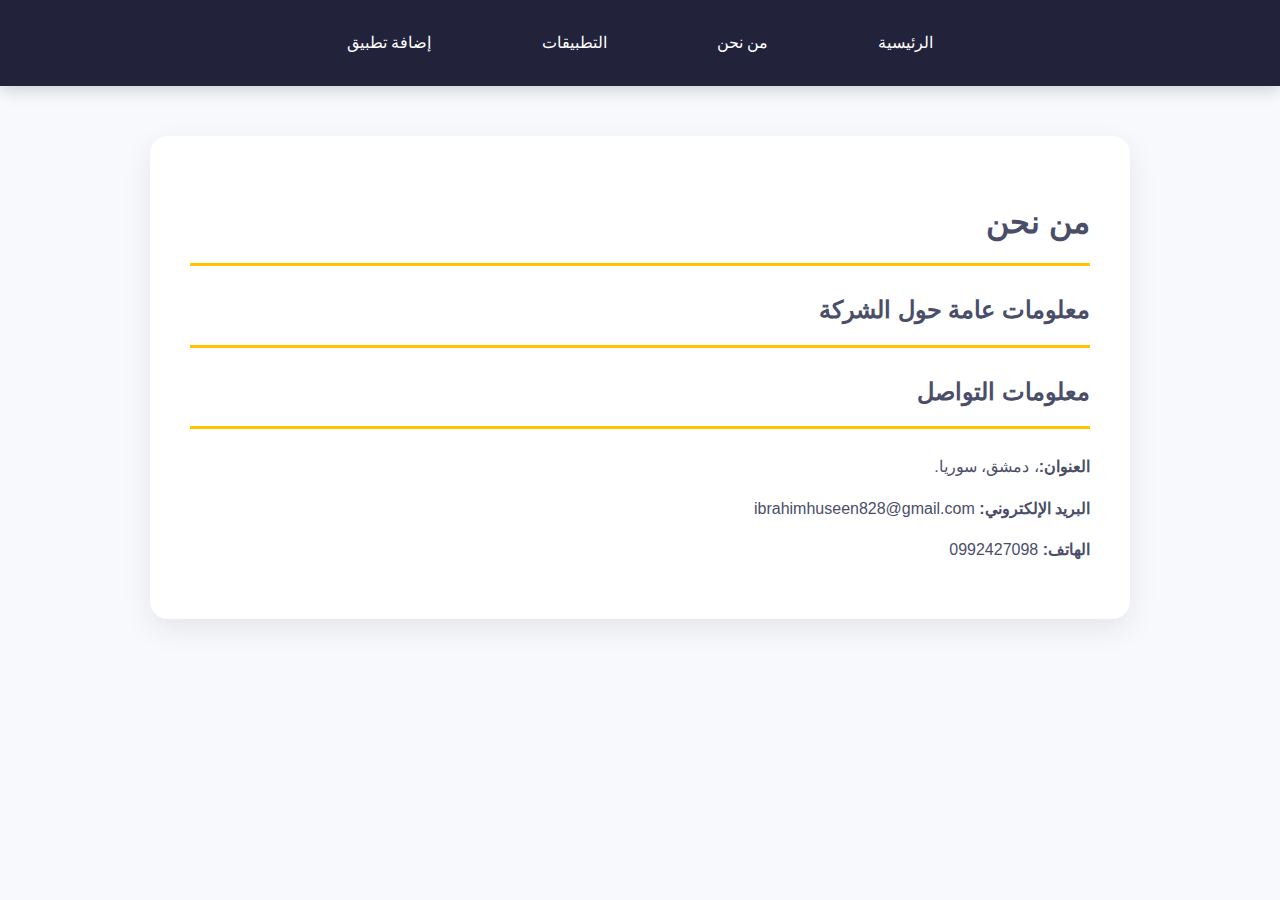
<file: AboutUs.html>
<!DOCTYPE html>
<html lang="ar" dir="rtl">
<head>
    <meta charset="UTF-8">
    <meta name="viewport" content="width=device-width, initial-scale=1.0">
    <title>موقع تطبيقات الذكاء الاصطناعي - من نحن</title>
    <link rel="stylesheet" href="Style.css">
    <script src="https://code.jquery.com/jquery-3.6.0.min.js"></script>
    <script src="myFunctions.js" defer></script>
</head>
<body>
    <div class="navbar">
        <ul>
            <li><a href="home.html">الرئيسية</a></li>
            <li><a href="AboutUs.html">من نحن</a></li>
            <li><a href="apps.html">التطبيقات</a></li>
            <li><a href="add_app.html">إضافة تطبيق</a></li>
        </ul>
    </div>
    
    <div class="container">
        <h1>من نحن</h1>
        
        <h2>معلومات عامة حول الشركة</h2>
        <p>

        </p>
        <p>
            
        </p>

        <h2>معلومات التواصل</h2>
        <div class="contact-info">
            <p><strong>العنوان:</strong>، دمشق، سوريا.</p>
            <p><strong>البريد الإلكتروني:</strong> ibrahimhuseen828@gmail.com</p>
            <p><strong>الهاتف:</strong> 0992427098</p>
        </div>

    </div>

</body>
</html>
</file>
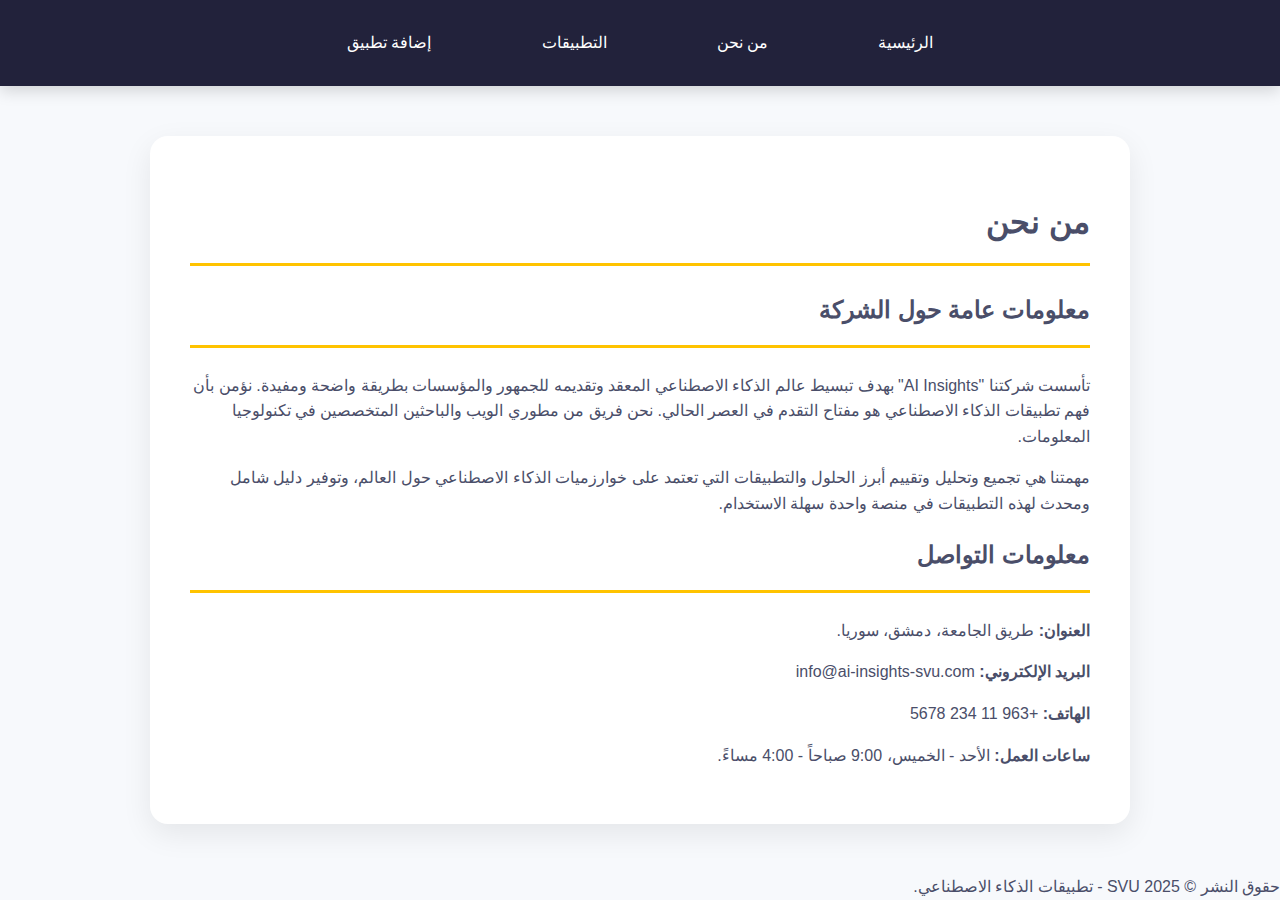
<file: aboutus.html>
<!DOCTYPE html>
<html lang="ar" dir="rtl">
<head>
    <meta charset="UTF-8">
    <meta name="viewport" content="width=device-width, initial-scale=1.0">
    <title>موقع تطبيقات الذكاء الاصطناعي - من نحن</title>
    <link rel="stylesheet" href="Style.css">
    <script src="https://code.jquery.com/jquery-3.6.0.min.js"></script>
    <script src="myFunctions.js" defer></script>
</head>
<body>
    <div class="navbar">
        <ul>
            <li><a href="home.html">الرئيسية</a></li>
            <li><a href="AboutUs.html">من نحن</a></li>
            <li><a href="apps.html">التطبيقات</a></li>
            <li><a href="add_app.html">إضافة تطبيق</a></li>
        </ul>
    </div>
    
    <div class="container">
        <h1>من نحن</h1>
        
        <h2>معلومات عامة حول الشركة</h2>
        <p>
            تأسست شركتنا "AI Insights" بهدف تبسيط عالم الذكاء الاصطناعي المعقد وتقديمه للجمهور والمؤسسات بطريقة واضحة ومفيدة. نؤمن بأن فهم تطبيقات الذكاء الاصطناعي هو مفتاح التقدم في العصر الحالي. نحن فريق من مطوري الويب والباحثين المتخصصين في تكنولوجيا المعلومات.
        </p>
        <p>
            مهمتنا هي تجميع وتحليل وتقييم أبرز الحلول والتطبيقات التي تعتمد على خوارزميات الذكاء الاصطناعي حول العالم، وتوفير دليل شامل ومحدث لهذه التطبيقات في منصة واحدة سهلة الاستخدام.
        </p>

        <h2>معلومات التواصل</h2>
        <div class="contact-info">
            <p><strong>العنوان:</strong> طريق الجامعة، دمشق، سوريا.</p>
            <p><strong>البريد الإلكتروني:</strong> info@ai-insights-svu.com</p>
            <p><strong>الهاتف:</strong> +963 11 234 5678</p>
            <p><strong>ساعات العمل:</strong> الأحد - الخميس، 9:00 صباحاً - 4:00 مساءً.</p>
        </div>

    </div>

    <div class="footer">
        حقوق النشر &copy; 2025 SVU - تطبيقات الذكاء الاصطناعي.
    </div>

</body>
</html>
</file>
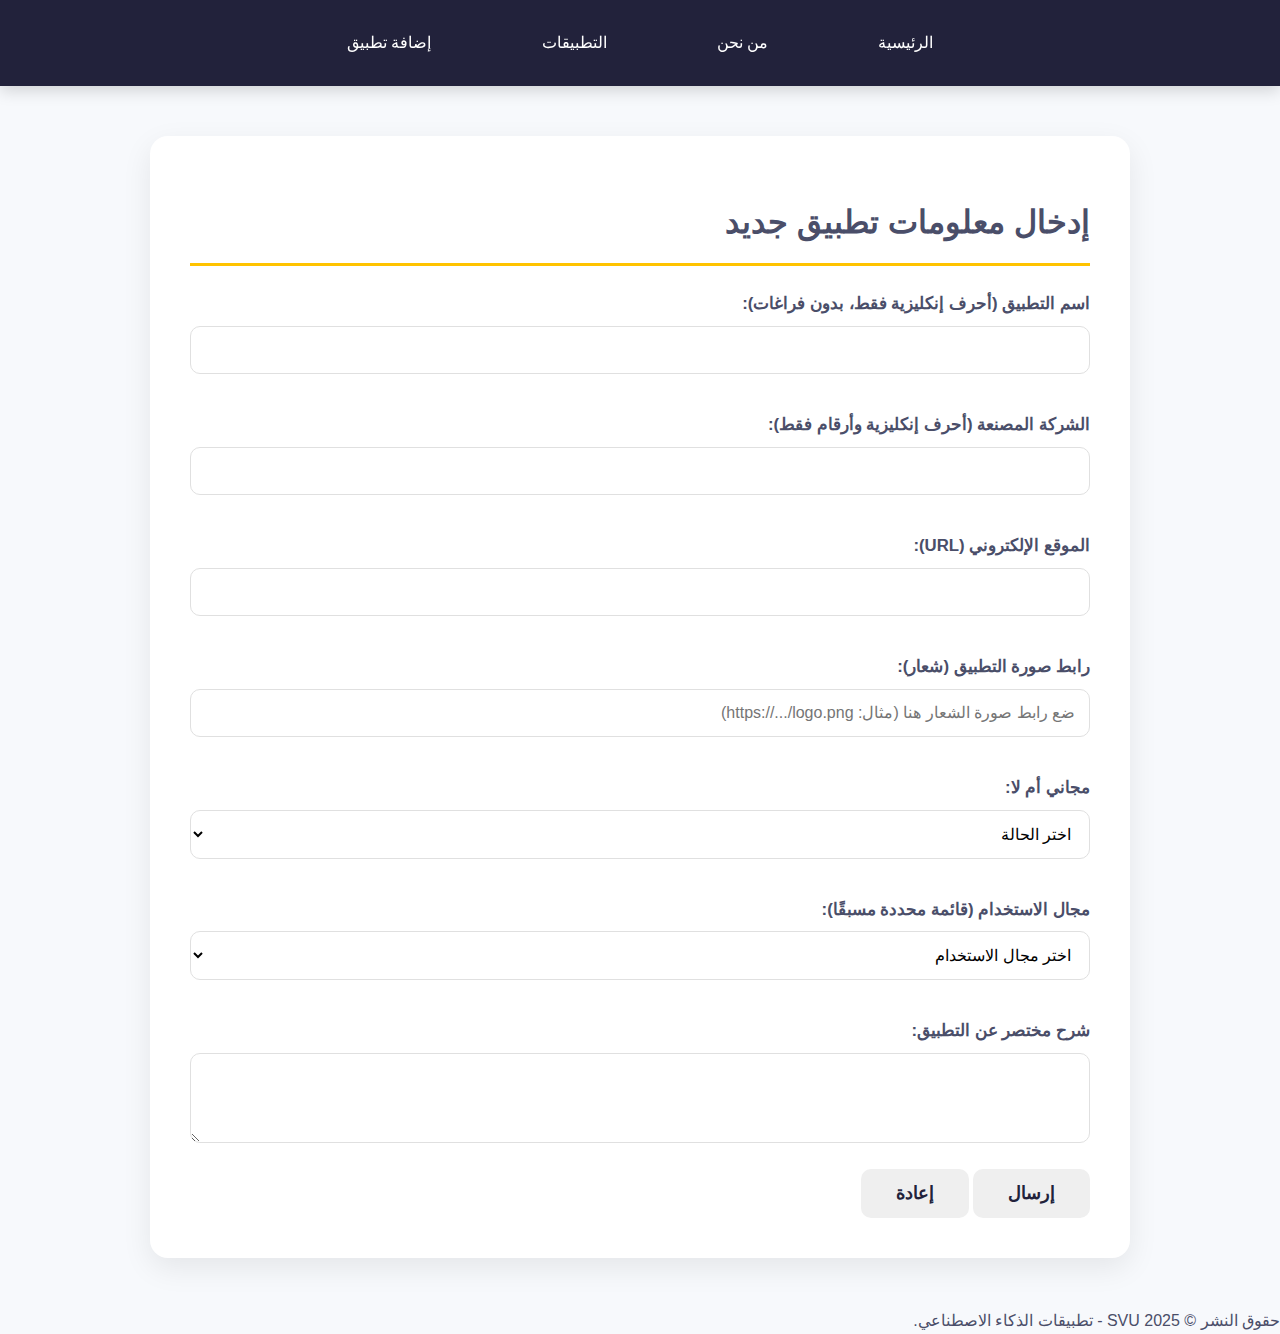
<file: add_app.html>
<!DOCTYPE html>
<html lang="ar" dir="rtl">
<head>
    <meta charset="UTF-8">
    <meta name="viewport" content="width=device-width, initial-scale=1.0">
    <title>موقع تطبيقات الذكاء الاصطناعي - إضافة تطبيق</title>
    <link rel="stylesheet" href="Style.css">
    <script src="https://code.jquery.com/jquery-3.6.0.min.js"></script>
    <script src="myFunctions.js" defer></script>
</head>
<body>
    <div class="navbar">
        <ul>
            <li><a href="home.html">الرئيسية</a></li>
            <li><a href="AboutUs.html">من نحن</a></li>
            <li><a href="apps.html">التطبيقات</a></li>
            <li><a href="add_app.html">إضافة تطبيق</a></li>
        </ul>
    </div>
    
    <div class="container">
        <h1>إدخال معلومات تطبيق جديد</h1>
        
        <form id="addAppForm">
            
            <label for="appName">اسم التطبيق (أحرف إنكليزية فقط، بدون فراغات):</label>
            <input type="text" id="appName" name="appName" required>
            <!-- ستظهر رسائل الخطأ أسفل هذا الحقل -->
            
            <label for="companyName">الشركة المصنعة (أحرف إنكليزية وأرقام فقط):</label>
            <input type="text" id="companyName" name="companyName" required>
            <!-- ستظهر رسائل الخطأ أسفل هذا الحقل -->

            <label for="appUrl">الموقع الإلكتروني (URL):</label>
            <input type="url" id="appUrl" name="appUrl" required>
            <!-- ستظهر رسائل الخطأ أسفل هذا الحقل -->
            
            <label for="appImageUrl">رابط صورة التطبيق (شعار):</label>
            <input type="text" id="appImageUrl" name="appImageUrl" placeholder="ضع رابط صورة الشعار هنا (مثال: https://.../logo.png)" required>
            <!-- ستظهر رسائل الخطأ أسفل هذا الحقل -->

            <label for="isFreeField">مجاني أم لا:</label>
            <select id="isFreeField" name="isFreeField" required>
                <option value="" disabled selected>اختر الحالة</option>
                <option value="true">مجاني</option>
                <option value="false">غير مجاني</option>
            </select>
            
            <label for="usageField">مجال الاستخدام (قائمة محددة مسبقًا):</label>
            <select id="usageField" name="usageField" required>
                <option value="" disabled selected>اختر مجال الاستخدام</option>
                <option value="Robotics">Robotics</option>
                <option value="Education">Education</option>
                <option value="E-Commerce">E-Commerce</option>
                <option value="Natural Language">Natural Language</option>
                <option value="Generative Art">Generative Art</option>
                <option value="Cloud Services">Cloud Services</option>
                <option value="Other">أخرى (Other)</option>
            </select>

            <label for="appDescription">شرح مختصر عن التطبيق:</label>
            <textarea id="appDescription" name="appDescription" rows="4" required></textarea>

            <!-- ملاحظة: تركنا حقول إدخال الملفات الصوتية/الفيديو للطالب ليضيفها -->

            <div class="form-actions">
                <button type="submit">إرسال</button>
                <button type="reset" id="resetButton">إعادة</button>
            </div>
            
        </form>
    </div>

    <div class="footer">
        حقوق النشر &copy; 2025 SVU - تطبيقات الذكاء الاصطناعي.
    </div>

</body>
</html>
</file>
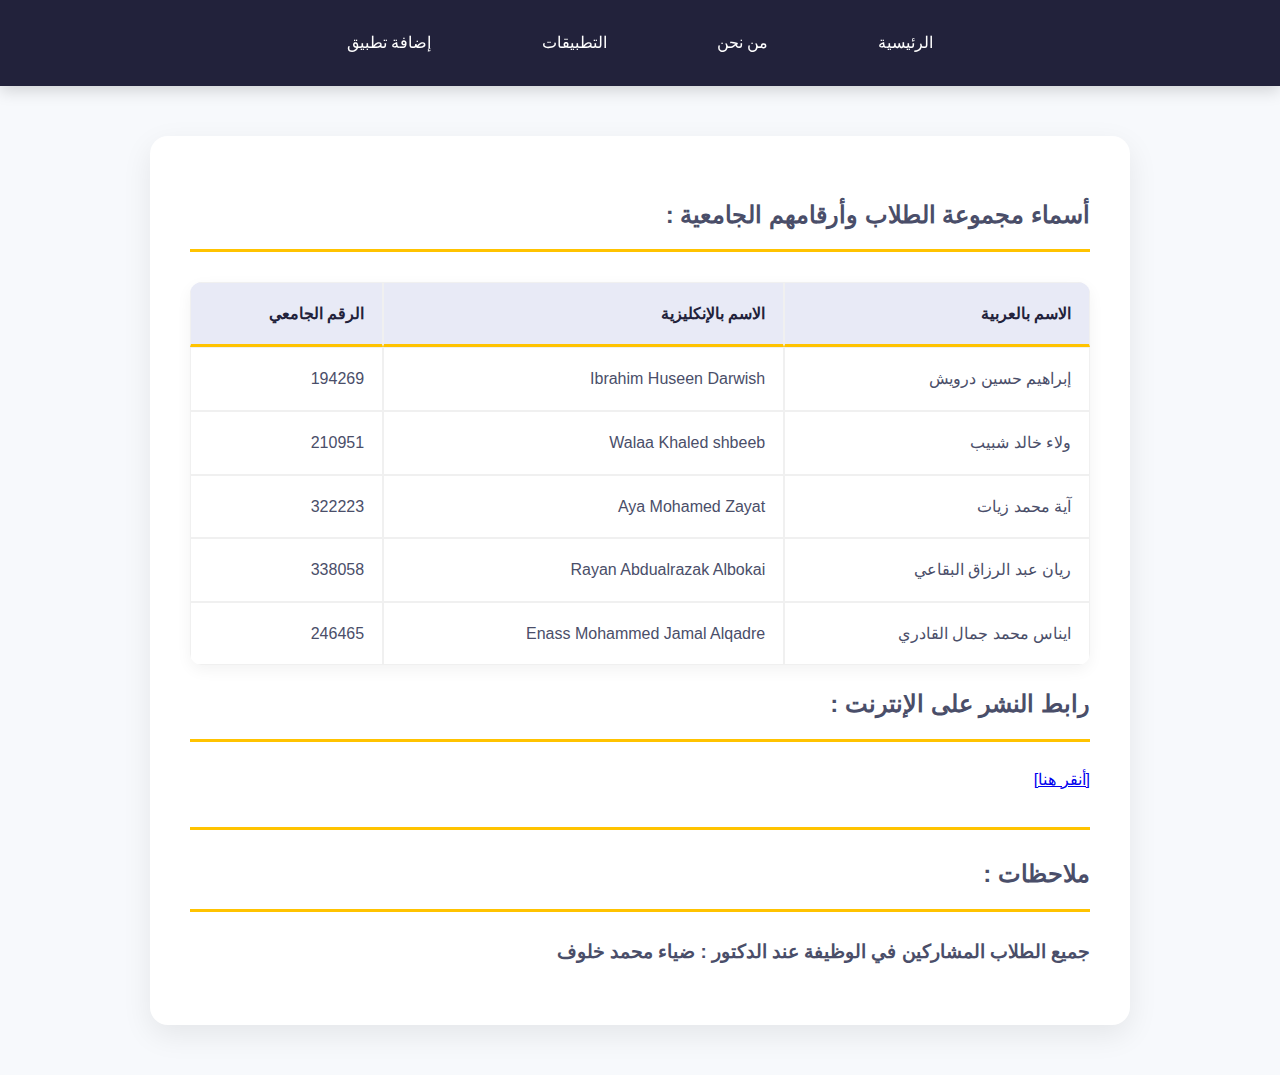
<file: home.html>
<!DOCTYPE html>
<html lang="ar" dir="rtl">
<head>
    <meta charset="UTF-8">
    <meta name="viewport" content="width=device-width, initial-scale=1.0">
    <title> الجمعية السورية للذكاء الاصطناعي وريادة الأعمال -الرئيسية</title>
    <link rel="stylesheet" href="Style.css">

    <script src="myFunctions.js" defer></script>
</head>
<body>
    <div class="navbar">
        <ul>
            <li><a href="home.html">الرئيسية</a></li>
            <li><a href="AboutUs.html">من نحن</a></li>
            <li><a href="apps.html">التطبيقات</a></li>
            <li><a href="add_app.html">إضافة تطبيق</a></li>
        </ul>
    </div>
    
    <div class="container">
        <div class="home-info">
            <h2>أسماء مجموعة الطلاب وأرقامهم الجامعية :</h2>
            <table>
                <thead>
                    <tr>
                        <th>الاسم بالعربية</th>
                        <th>الاسم بالإنكليزية</th>
                        <th>الرقم الجامعي</th>
                    </tr>
                </thead>
                <tbody>
                    <tr>
                        <td>إبراهيم حسين درويش</td>
                        <td>Ibrahim Huseen Darwish</td>
                        <td>194269</td>
                    </tr>
                    <tr>
                        <td>ولاء خالد شبيب</td>
                        <td>Walaa Khaled shbeeb</td>
                        <td>210951</td>
                    </tr>
                    <tr>
                        <td>آية محمد زيات</td>
                        <td>Aya Mohamed Zayat</td>
                        <td>322223</td>
                    </tr>
                    <tr>
                        <td>ريان عبد الرزاق البقاعي</td>
                        <td>Rayan Abdualrazak Albokai</td>
                        <td>338058</td>
                    </tr>
                    <tr>
                        <td>ايناس محمد جمال القادري</td>
                        <td>Enass Mohammed Jamal Alqadre</td>
                        <td>246465</td>
                    </tr>
                </tbody>
            </table>

            <h2>رابط النشر على الإنترنت :</h2>
            <p>
             <a href="https://ibrahimdraw2001.github.io/IWB202_2025_F24/home.html" target="_blank"> [أنقر هنا] </a>
            </p>
                <h2></h2>
            <h2>ملاحظات :</h2>
            <h3>جميع الطلاب المشاركين في الوظيفة عند الدكتور : ضياء محمد خلوف</h3>
          
        </div>

    </div>
</body>
</html>
</file>
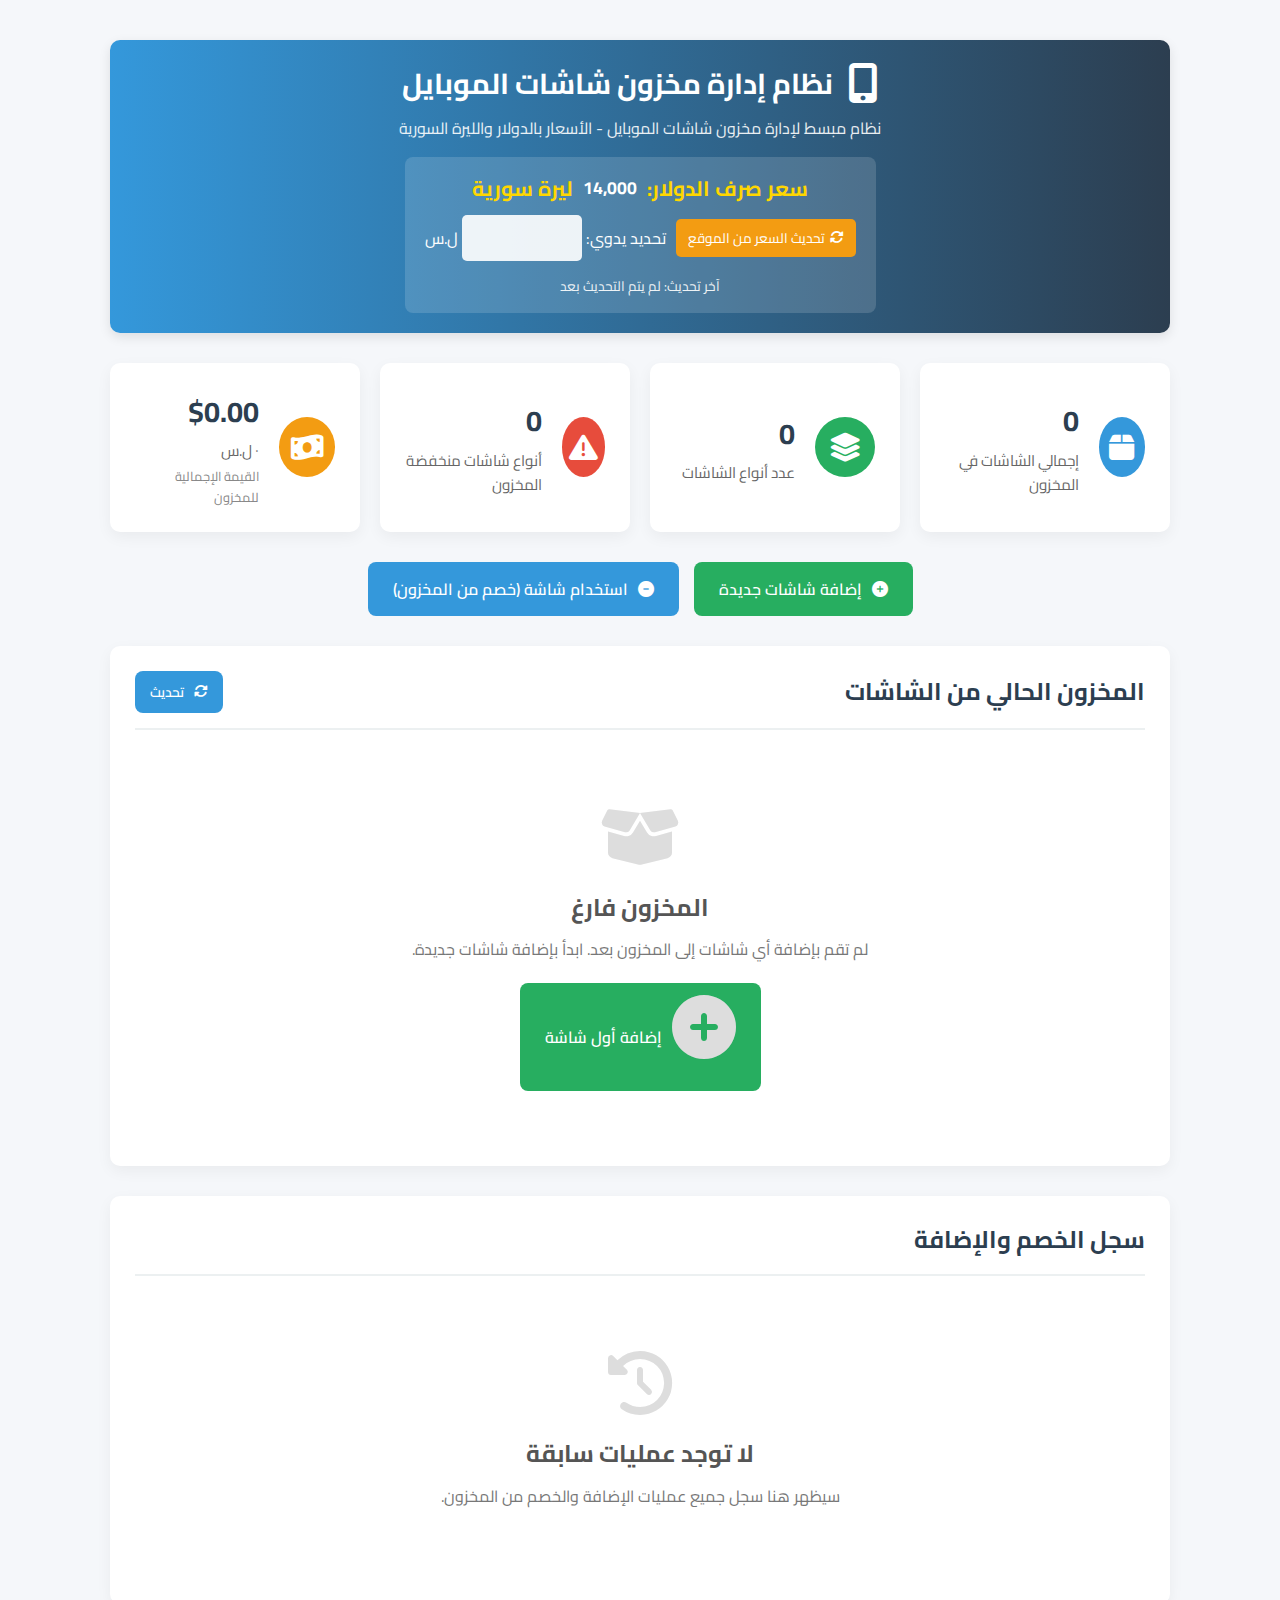
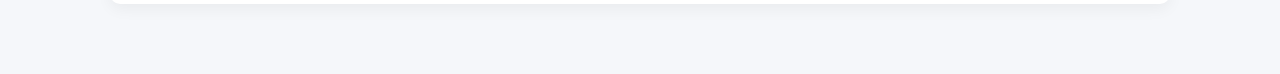
<file: t.html>
<!DOCTYPE html>
<html lang="ar" dir="rtl">
<head>
    <meta charset="UTF-8">
    <meta name="viewport" content="width=device-width, initial-scale=1.0">
    <title>نظام إدارة مخزون شاشات الموبايل</title>
    <link rel="stylesheet" href="https://cdnjs.cloudflare.com/ajax/libs/font-awesome/6.4.0/css/all.min.css">
    <link href="https://fonts.googleapis.com/css2?family=Cairo:wght@300;400;500;600;700&display=swap" rel="stylesheet">
    <style>
        :root {
            --primary-color: #2c3e50;
            --secondary-color: #3498db;
            --success-color: #27ae60;
            --warning-color: #f39c12;
            --danger-color: #e74c3c;
            --light-color: #ecf0f1;
            --dark-color: #2c3e50;
        }
        
        * {
            margin: 0;
            padding: 0;
            box-sizing: border-box;
            font-family: 'Cairo', sans-serif;
        }
        
        body {
            background-color: #f5f7fa;
            color: #333;
            line-height: 1.6;
            min-height: 100vh;
            padding: 20px;
        }
        
        .container {
            max-width: 1100px;
            margin: 0 auto;
            padding: 20px;
        }
        
        header {
            background: linear-gradient(to left, var(--primary-color), var(--secondary-color));
            color: white;
            padding: 20px 0;
            box-shadow: 0 4px 12px rgba(0, 0, 0, 0.1);
            border-radius: 10px;
            margin-bottom: 30px;
            text-align: center;
        }
        
        .logo {
            display: flex;
            align-items: center;
            justify-content: center;
            gap: 15px;
            margin-bottom: 10px;
        }
        
        .logo i {
            font-size: 2.5rem;
        }
        
        .logo h1 {
            font-size: 1.8rem;
            font-weight: 700;
        }
        
        .subtitle {
            font-size: 1rem;
            opacity: 0.9;
            margin-top: 5px;
        }
        
        .exchange-info {
            background: rgba(255, 255, 255, 0.15);
            padding: 15px 20px;
            border-radius: 8px;
            margin-top: 15px;
            display: inline-flex;
            flex-direction: column;
            gap: 10px;
            align-items: center;
            min-width: 300px;
        }
        
        .exchange-rate-display {
            display: flex;
            align-items: center;
            gap: 10px;
            font-size: 1.1rem;
        }
        
        .exchange-rate-display span {
            font-weight: bold;
            font-size: 1.3rem;
            color: #FFD700;
        }
        
        .exchange-controls {
            display: flex;
            gap: 10px;
            align-items: center;
            flex-wrap: wrap;
            justify-content: center;
        }
        
        .exchange-controls input {
            width: 120px;
            padding: 8px;
            border: none;
            border-radius: 5px;
            text-align: center;
            font-weight: bold;
            background: rgba(255, 255, 255, 0.9);
        }
        
        .exchange-status {
            font-size: 0.85rem;
            opacity: 0.9;
            margin-top: 5px;
        }
        
        .btn-exchange {
            background-color: #f39c12;
            color: white;
            border: none;
            padding: 6px 12px;
            border-radius: 5px;
            cursor: pointer;
            font-size: 0.85rem;
            display: flex;
            align-items: center;
            gap: 5px;
        }
        
        .btn-exchange:hover {
            background-color: #e67e22;
        }
        
        .loading {
            display: inline-block;
            width: 16px;
            height: 16px;
            border: 2px solid #f3f3f3;
            border-top: 2px solid #3498db;
            border-radius: 50%;
            animation: spin 1s linear infinite;
            margin-left: 5px;
        }
        
        @keyframes spin {
            0% { transform: rotate(0deg); }
            100% { transform: rotate(360deg); }
        }
        
        .summary-cards {
            display: grid;
            grid-template-columns: repeat(auto-fit, minmax(240px, 1fr));
            gap: 20px;
            margin-bottom: 30px;
        }
        
        .summary-card {
            background: white;
            border-radius: 10px;
            padding: 25px;
            box-shadow: 0 5px 15px rgba(0, 0, 0, 0.05);
            display: flex;
            align-items: center;
            gap: 20px;
            transition: transform 0.3s ease;
        }
        
        .summary-card:hover {
            transform: translateY(-5px);
        }
        
        .summary-icon {
            width: 60px;
            height: 60px;
            border-radius: 50%;
            display: flex;
            align-items: center;
            justify-content: center;
            font-size: 1.8rem;
            color: white;
        }
        
        .total-icon {
            background-color: var(--secondary-color);
        }
        
        .types-icon {
            background-color: var(--success-color);
        }
        
        .low-icon {
            background-color: var(--danger-color);
        }
        
        .value-icon {
            background-color: var(--warning-color);
        }
        
        .summary-info h3 {
            font-size: 1.8rem;
            color: var(--primary-color);
            margin-bottom: 5px;
        }
        
        .summary-info p {
            color: #666;
            font-size: 0.95rem;
        }
        
        .currency-info {
            font-size: 0.8rem;
            color: #888;
            margin-top: 3px;
        }
        
        .action-buttons {
            display: flex;
            gap: 15px;
            margin-bottom: 30px;
            flex-wrap: wrap;
            justify-content: center;
        }
        
        .btn {
            display: inline-flex;
            align-items: center;
            justify-content: center;
            gap: 10px;
            background-color: var(--secondary-color);
            color: white;
            border: none;
            padding: 12px 25px;
            border-radius: 8px;
            cursor: pointer;
            font-size: 1rem;
            font-weight: 600;
            transition: all 0.3s ease;
            text-decoration: none;
            min-width: 180px;
        }
        
        .btn:hover {
            background-color: #2980b9;
            transform: translateY(-3px);
            box-shadow: 0 5px 15px rgba(0, 0, 0, 0.1);
        }
        
        .btn-success {
            background-color: var(--success-color);
        }
        
        .btn-success:hover {
            background-color: #219653;
        }
        
        .btn-warning {
            background-color: var(--warning-color);
        }
        
        .btn-warning:hover {
            background-color: #e67e22;
        }
        
        .btn-danger {
            background-color: var(--danger-color);
        }
        
        .btn-danger:hover {
            background-color: #c0392b;
        }
        
        .btn-small {
            padding: 8px 15px;
            font-size: 0.85rem;
            min-width: auto;
        }
        
        .inventory-section {
            background: white;
            border-radius: 10px;
            padding: 25px;
            box-shadow: 0 5px 15px rgba(0, 0, 0, 0.05);
            margin-bottom: 30px;
        }
        
        .section-title {
            color: var(--primary-color);
            border-bottom: 2px solid var(--light-color);
            padding-bottom: 15px;
            margin-bottom: 25px;
            display: flex;
            justify-content: space-between;
            align-items: center;
        }
        
        .section-title h2 {
            font-size: 1.5rem;
        }
        
        .table-responsive {
            overflow-x: auto;
        }
        
        table {
            width: 100%;
            border-collapse: collapse;
            margin-top: 10px;
        }
        
        th {
            background-color: var(--light-color);
            color: var(--dark-color);
            font-weight: 700;
            padding: 15px;
            text-align: right;
        }
        
        td {
            padding: 12px 15px;
            border-bottom: 1px solid #eee;
        }
        
        tr:hover {
            background-color: #f9f9f9;
        }
        
        .action-buttons-cell {
            display: flex;
            gap: 8px;
            flex-wrap: wrap;
        }
        
        .stock-low {
            color: var(--danger-color);
            font-weight: bold;
        }
        
        .stock-ok {
            color: var(--success-color);
            font-weight: 500;
        }
        
        .stock-warning {
            color: var(--warning-color);
            font-weight: 500;
        }
        
        .price-container {
            display: flex;
            flex-direction: column;
        }
        
        .usd-price {
            font-weight: bold;
            color: var(--primary-color);
        }
        
        .syp-price {
            font-size: 0.85rem;
            color: #666;
            margin-top: 3px;
        }
        
        .modal {
            display: none;
            position: fixed;
            top: 0;
            left: 0;
            width: 100%;
            height: 100%;
            background-color: rgba(0, 0, 0, 0.5);
            z-index: 1000;
            justify-content: center;
            align-items: center;
            padding: 20px;
        }
        
        .modal-content {
            background: white;
            border-radius: 10px;
            padding: 30px;
            width: 100%;
            max-width: 600px;
            max-height: 90vh;
            overflow-y: auto;
            box-shadow: 0 10px 30px rgba(0, 0, 0, 0.2);
            animation: modalFadeIn 0.3s ease;
        }
        
        @keyframes modalFadeIn {
            from { opacity: 0; transform: translateY(-20px); }
            to { opacity: 1; transform: translateY(0); }
        }
        
        .modal-header {
            display: flex;
            justify-content: space-between;
            align-items: center;
            margin-bottom: 25px;
        }
        
        .modal-header h2 {
            color: var(--primary-color);
            font-size: 1.5rem;
        }
        
        .close-btn {
            background: none;
            border: none;
            font-size: 1.5rem;
            color: #999;
            cursor: pointer;
            transition: color 0.3s;
        }
        
        .close-btn:hover {
            color: var(--danger-color);
        }
        
        .form-group {
            margin-bottom: 20px;
        }
        
        .form-row {
            display: flex;
            gap: 20px;
            flex-wrap: wrap;
        }
        
        .form-col {
            flex: 1;
            min-width: 250px;
        }
        
        label {
            display: block;
            margin-bottom: 8px;
            font-weight: 600;
            color: var(--dark-color);
        }
        
        input, select, textarea {
            width: 100%;
            padding: 12px 15px;
            border: 1px solid #ddd;
            border-radius: 5px;
            font-size: 1rem;
            transition: border 0.3s;
        }
        
        input:focus, select:focus, textarea:focus {
            border-color: var(--secondary-color);
            outline: none;
            box-shadow: 0 0 0 2px rgba(52, 152, 219, 0.2);
        }
        
        .price-input-group {
            position: relative;
        }
        
        .currency-symbol {
            position: absolute;
            left: 15px;
            top: 50%;
            transform: translateY(-50%);
            font-weight: bold;
            color: #555;
        }
        
        .currency-symbol.usd {
            color: #2ecc71;
        }
        
        .price-input-group input {
            padding-left: 40px;
        }
        
        .conversion-info {
            background-color: #f8f9fa;
            padding: 10px 15px;
            border-radius: 5px;
            margin-top: 10px;
            font-size: 0.9rem;
            color: #666;
            border-right: 3px solid var(--secondary-color);
        }
        
        .form-actions {
            display: flex;
            gap: 15px;
            justify-content: flex-end;
            margin-top: 30px;
        }
        
        .notification {
            position: fixed;
            bottom: 20px;
            right: 20px;
            background-color: var(--success-color);
            color: white;
            padding: 15px 25px;
            border-radius: 5px;
            box-shadow: 0 5px 15px rgba(0, 0, 0, 0.1);
            display: none;
            z-index: 1000;
            animation: slideIn 0.3s ease;
        }
        
        @keyframes slideIn {
            from { transform: translateX(100%); opacity: 0; }
            to { transform: translateX(0); opacity: 1; }
        }
        
        .empty-state {
            text-align: center;
            padding: 50px 20px;
            color: #777;
        }
        
        .empty-state i {
            font-size: 4rem;
            margin-bottom: 20px;
            color: #ddd;
        }
        
        .empty-state h3 {
            font-size: 1.5rem;
            margin-bottom: 10px;
            color: #555;
        }
        
        .empty-state p {
            font-size: 1rem;
            max-width: 500px;
            margin: 0 auto 20px;
        }
        
        @media (max-width: 768px) {
            .logo {
                flex-direction: column;
                gap: 10px;
            }
            
            .exchange-info {
                min-width: auto;
                width: 100%;
            }
            
            .exchange-controls {
                flex-direction: column;
            }
            
            .action-buttons {
                flex-direction: column;
                align-items: center;
            }
            
            .btn {
                width: 100%;
                max-width: 300px;
            }
            
            .form-row {
                flex-direction: column;
                gap: 0;
            }
            
            .form-col {
                min-width: 100%;
            }
            
            .summary-card {
                flex-direction: column;
                text-align: center;
                gap: 15px;
            }
            
            .modal-content {
                padding: 20px;
            }
        }
        
        @media (max-width: 480px) {
            .container {
                padding: 10px;
            }
            
            .inventory-section {
                padding: 15px;
            }
            
            th, td {
                padding: 10px;
                font-size: 0.9rem;
            }
            
            .action-buttons-cell {
                flex-direction: column;
            }
        }
    </style>
</head>
<body>
    <div class="container">
        <header>
            <div class="logo">
                <i class="fas fa-mobile-alt"></i>
                <h1>نظام إدارة مخزون شاشات الموبايل</h1>
            </div>
            <p class="subtitle">نظام مبسط لإدارة مخزون شاشات الموبايل - الأسعار بالدولار والليرة السورية</p>
            
            <div class="exchange-info">
                <div class="exchange-rate-display">
                    <span>سعر صرف الدولار: </span>
                    <strong id="exchange-rate-display">14,000</strong>
                    <span> ليرة سورية</span>
                    <div id="exchange-loading" class="loading" style="display: none;"></div>
                </div>
                
                <div class="exchange-controls">
                    <button class="btn-exchange" id="update-exchange-rate">
                        <i class="fas fa-sync-alt"></i> تحديث السعر من الموقع
                    </button>
                    <div>
                        <span>تحديد يدوي: </span>
                        <input type="number" id="exchange-rate-input" min="1" step="100">
                        <span> ل.س</span>
                    </div>
                </div>
                
                <div class="exchange-status" id="exchange-status">
                    آخر تحديث: <span id="last-update">لم يتم التحديث بعد</span>
                </div>
            </div>
        </header>
        
        <div class="summary-cards">
            <div class="summary-card">
                <div class="summary-icon total-icon">
                    <i class="fas fa-box"></i>
                </div>
                <div class="summary-info">
                    <h3 id="total-screens">0</h3>
                    <p>إجمالي الشاشات في المخزون</p>
                </div>
            </div>
            
            <div class="summary-card">
                <div class="summary-icon types-icon">
                    <i class="fas fa-layer-group"></i>
                </div>
                <div class="summary-info">
                    <h3 id="total-types">0</h3>
                    <p>عدد أنواع الشاشات</p>
                </div>
            </div>
            
            <div class="summary-card">
                <div class="summary-icon low-icon">
                    <i class="fas fa-exclamation-triangle"></i>
                </div>
                <div class="summary-info">
                    <h3 id="low-stock">0</h3>
                    <p>أنواع شاشات منخفضة المخزون</p>
                </div>
            </div>
            
            <div class="summary-card">
                <div class="summary-icon value-icon">
                    <i class="fas fa-money-bill-wave"></i>
                </div>
                <div class="summary-info">
                    <h3 id="total-value-usd">$0</h3>
                    <p id="total-value-syp">0 ل.س</p>
                    <div class="currency-info">القيمة الإجمالية للمخزون</div>
                </div>
            </div>
        </div>
        
        <div class="action-buttons">
            <button class="btn btn-success" id="add-screen-btn">
                <i class="fas fa-plus-circle"></i> إضافة شاشات جديدة
            </button>
            <button class="btn" id="use-screen-btn">
                <i class="fas fa-minus-circle"></i> استخدام شاشة (خصم من المخزون)
            </button>
            <button class="btn btn-warning" id="edit-screen-btn" style="display: none;">
                <i class="fas fa-edit"></i> تعديل شاشة
            </button>
        </div>
        
        <div class="inventory-section">
            <div class="section-title">
                <h2>المخزون الحالي من الشاشات</h2>
                <div>
                    <button class="btn btn-small" id="refresh-btn">
                        <i class="fas fa-sync-alt"></i> تحديث
                    </button>
                </div>
            </div>
            
            <div class="table-responsive">
                <table id="inventory-table">
                    <thead>
                        <tr>
                            <th>رقم</th>
                            <th>الجهاز</th>
                            <th>نوع الشاشة</th>
                            <th>الكمية</th>
                            <th>الحد الأدنى</th>
                            <th>سعر الشراء</th>
                            <th>سعر البيع</th>
                            <th>الحالة</th>
                            <th>الإجراءات</th>
                        </tr>
                    </thead>
                    <tbody id="inventory-table-body">
                        <!-- سيتم ملء الجدول بواسطة JavaScript -->
                    </tbody>
                </table>
                
                <div id="empty-inventory" class="empty-state">
                    <i class="fas fa-box-open"></i>
                    <h3>المخزون فارغ</h3>
                    <p>لم تقم بإضافة أي شاشات إلى المخزون بعد. ابدأ بإضافة شاشات جديدة.</p>
                    <button class="btn btn-success" id="add-first-screen-btn">
                        <i class="fas fa-plus-circle"></i> إضافة أول شاشة
                    </button>
                </div>
            </div>
        </div>
        
        <div class="inventory-section">
            <div class="section-title">
                <h2>سجل الخصم والإضافة</h2>
            </div>
            
            <div class="table-responsive">
                <table id="history-table">
                    <thead>
                        <tr>
                            <th>التاريخ</th>
                            <th>الجهاز</th>
                            <th>نوع الشاشة</th>
                            <th>الكمية</th>
                            <th>نوع العملية</th>
                            <th>ملاحظات</th>
                        </tr>
                    </thead>
                    <tbody id="history-table-body">
                        <!-- سيتم ملء الجدول بواسطة JavaScript -->
                    </tbody>
                </table>
                
                <div id="empty-history" class="empty-state">
                    <i class="fas fa-history"></i>
                    <h3>لا توجد عمليات سابقة</h3>
                    <p>سيظهر هنا سجل جميع عمليات الإضافة والخصم من المخزون.</p>
                </div>
            </div>
        </div>
    </div>
    
    <!-- نافذة إضافة شاشات جديدة -->
    <div id="add-screen-modal" class="modal">
        <div class="modal-content">
            <div class="modal-header">
                <h2 id="modal-title">إضافة شاشات جديدة للمخزون</h2>
                <button class="close-btn" id="close-add-modal">&times;</button>
            </div>
            
            <form id="add-screen-form">
                <div class="form-row">
                    <div class="form-col">
                        <label for="screen-device">الجهاز</label>
                        <input type="text" id="screen-device" placeholder="مثال: iPhone 13, Samsung S22" required>
                    </div>
                    <div class="form-col">
                        <label for="screen-type">نوع الشاشة</label>
                        <select id="screen-type" required>
                            <option value="">اختر نوع الشاشة</option>
                            <option value="أصلية">أصلية</option>
                            <option value="مقلدة عالية الجودة">مقلدة عالية الجودة</option>
                            <option value="مقلدة عادية">مقلدة عادية</option>
                            <option value="مستعملة">مستعملة</option>
                        </select>
                    </div>
                </div>
                
                <div class="form-row">
                    <div class="form-col">
                        <label for="screen-quantity">الكمية</label>
                        <input type="number" id="screen-quantity" min="1" placeholder="عدد الشاشات" required>
                    </div>
                    <div class="form-col">
                        <label for="screen-min-quantity">الحد الأدنى للتنبيه</label>
                        <input type="number" id="screen-min-quantity" min="1" placeholder="الحد الأدنى" value="3">
                    </div>
                </div>
                
                <div class="form-row">
                    <div class="form-col">
                        <label for="screen-buy-price">سعر الشراء</label>
                        <div class="price-input-group">
                            <span class="currency-symbol usd">$</span>
                            <input type="number" id="screen-buy-price" min="0" step="0.01" placeholder="سعر الشراء بالدولار" required>
                        </div>
                        <div id="buy-price-conversion" class="conversion-info"></div>
                    </div>
                    <div class="form-col">
                        <label for="screen-sell-price">سعر البيع</label>
                        <div class="price-input-group">
                            <span class="currency-symbol usd">$</span>
                            <input type="number" id="screen-sell-price" min="0" step="0.01" placeholder="سعر البيع بالدولار" required>
                        </div>
                        <div id="sell-price-conversion" class="conversion-info"></div>
                    </div>
                </div>
                
                <div class="form-group">
                    <label for="screen-notes">ملاحظات (اختياري)</label>
                    <textarea id="screen-notes" rows="3" placeholder="أي ملاحظات إضافية عن هذه الشاشة"></textarea>
                </div>
                
                <div class="form-actions">
                    <button type="submit" class="btn btn-success" id="submit-screen-btn">
                        <i class="fas fa-save"></i> حفظ
                    </button>
                    <button type="button" class="btn btn-danger" id="cancel-add-btn">
                        <i class="fas fa-times"></i> إلغاء
                    </button>
                </div>
            </form>
        </div>
    </div>
    
    <!-- نافذة استخدام شاشة (الخصم) -->
    <div id="use-screen-modal" class="modal">
        <div class="modal-content">
            <div class="modal-header">
                <h2>استخدام شاشة (خصم من المخزون)</h2>
                <button class="close-btn" id="close-use-modal">&times;</button>
            </div>
            
            <form id="use-screen-form">
                <div class="form-group">
                    <label for="use-screen-select">اختر الشاشة لخصمها</label>
                    <select id="use-screen-select" required>
                        <option value="">اختر الشاشة</option>
                        <!-- سيتم ملء الخيارات بواسطة JavaScript -->
                    </select>
                </div>
                
                <div class="form-row">
                    <div class="form-col">
                        <label for="use-quantity">الكمية المراد خصمها</label>
                        <input type="number" id="use-quantity" min="1" value="1" required>
                        <small id="available-quantity" style="color: #666; margin-top: 5px; display: block;">المتاح: 0</small>
                    </div>
                    <div class="form-col">
                        <label for="use-reason">سبب الاستخدام</label>
                        <select id="use-reason" required>
                            <option value="">اختر السبب</option>
                            <option value="صيانة">صيانة لعميل</option>
                            <option value="تلف">تلف/خسارة</option>
                            <option value="استخدام شخصي">استخدام شخصي</option>
                            <option value="بيع">بيع مفرد</option>
                            <option value="أخرى">أخرى</option>
                        </select>
                    </div>
                </div>
                
                <div class="form-group">
                    <label for="use-notes">ملاحظات (اختياري)</label>
                    <textarea id="use-notes" rows="3" placeholder="أي ملاحظات إضافية"></textarea>
                </div>
                
                <div class="form-actions">
                    <button type="submit" class="btn btn-success" id="submit-use-btn">
                        <i class="fas fa-check-circle"></i> تأكيد الخصم
                    </button>
                    <button type="button" class="btn btn-danger" id="cancel-use-btn">
                        <i class="fas fa-times"></i> إلغاء
                    </button>
                </div>
            </form>
        </div>
    </div>
    
    <!-- إشعارات -->
    <div id="notification" class="notification"></div>

    <script>
        // البيانات الأولية - مخزون فارغ
        let inventory = [];
        let history = [];
        
        // المتغيرات العامة
        let nextId = 1;
        let editingScreenId = null;
        let exchangeRate = 14000; // سعر صرف الدولار الافتراضي
        let lastUpdateTime = null;
        
        // تهيئة التطبيق عند تحميل الصفحة
        document.addEventListener('DOMContentLoaded', function() {
            // تحميل البيانات المحفوظة
            loadData();
            
            // إعداد الأحداث
            setupEventListeners();
            
            // تحديث العرض
            updateDisplay();
            
            // تحديث تحويل الأسعار عند إدخال سعر جديد
            setupPriceConversion();
            
            // محاولة تحديث سعر الصرف تلقائياً عند التحميل
            setTimeout(() => {
                updateExchangeRateFromWebsite();
            }, 1000);
        });
        
        // تحميل البيانات من localStorage
        function loadData() {
            const savedInventory = localStorage.getItem('screenInventory');
            const savedHistory = localStorage.getItem('screenHistory');
            const savedExchangeRate = localStorage.getItem('exchangeRate');
            const savedLastUpdate = localStorage.getItem('lastUpdateTime');
            
            if (savedInventory) {
                inventory = JSON.parse(savedInventory);
                
                // تحديث المعرف التالي
                if (inventory.length > 0) {
                    nextId = Math.max(...inventory.map(item => item.id)) + 1;
                }
            }
            
            if (savedHistory) {
                history = JSON.parse(savedHistory);
            }
            
            if (savedExchangeRate) {
                exchangeRate = parseFloat(savedExchangeRate);
                updateExchangeDisplay();
            }
            
            if (savedLastUpdate) {
                lastUpdateTime = new Date(savedLastUpdate);
                updateLastUpdateDisplay();
            }
        }
        
        // حفظ البيانات في localStorage
        function saveData() {
            localStorage.setItem('screenInventory', JSON.stringify(inventory));
            localStorage.setItem('screenHistory', JSON.stringify(history));
            localStorage.setItem('exchangeRate', exchangeRate.toString());
            if (lastUpdateTime) {
                localStorage.setItem('lastUpdateTime', lastUpdateTime.toISOString());
            }
        }
        
        // إعداد أحداث النقر
        function setupEventListeners() {
            // زر إضافة شاشات جديدة
            document.getElementById('add-screen-btn').addEventListener('click', openAddModal);
            document.getElementById('add-first-screen-btn').addEventListener('click', openAddModal);
            
            // زر استخدام شاشة (خصم)
            document.getElementById('use-screen-btn').addEventListener('click', openUseModal);
            
            // زر التحديث
            document.getElementById('refresh-btn').addEventListener('click', updateDisplay);
            
            // حدث تحديث سعر الصرف من الموقع
            document.getElementById('update-exchange-rate').addEventListener('click', updateExchangeRateFromWebsite);
            
            // حدث تغيير سعر الصرف يدوياً
            document.getElementById('exchange-rate-input').addEventListener('change', updateExchangeRateManual);
            document.getElementById('exchange-rate-input').addEventListener('input', updateExchangeRateManual);
            
            // أحداث نافذة الإضافة
            document.getElementById('close-add-modal').addEventListener('click', closeAddModal);
            document.getElementById('cancel-add-btn').addEventListener('click', closeAddModal);
            document.getElementById('add-screen-form').addEventListener('submit', handleAddScreen);
            
            // أحداث نافذة الاستخدام
            document.getElementById('close-use-modal').addEventListener('click', closeUseModal);
            document.getElementById('cancel-use-btn').addEventListener('click', closeUseModal);
            document.getElementById('use-screen-form').addEventListener('submit', handleUseScreen);
            document.getElementById('use-screen-select').addEventListener('change', updateAvailableQuantity);
        }
        
        // إعداد تحويل الأسعار
        function setupPriceConversion() {
            const buyPriceInput = document.getElementById('screen-buy-price');
            const sellPriceInput = document.getElementById('screen-sell-price');
            
            // تحديث التحويل عند إدخال السعر
            buyPriceInput.addEventListener('input', updatePriceConversion);
            sellPriceInput.addEventListener('input', updatePriceConversion);
            
            // تحديث التحويل عند فتح النافذة
            document.getElementById('add-screen-modal').addEventListener('click', function(e) {
                if (e.target.closest('.modal-content')) {
                    updatePriceConversion();
                }
            });
        }
        
        // تحديث عرض سعر الصرف
        function updateExchangeDisplay() {
            document.getElementById('exchange-rate-display').textContent = formatSYP(exchangeRate);
            document.getElementById('exchange-rate-input').value = exchangeRate;
        }
        
        // تحديث عرض وقت آخر تحديث
        function updateLastUpdateDisplay() {
            if (!lastUpdateTime) {
                document.getElementById('last-update').textContent = 'لم يتم التحديث بعد';
                return;
            }
            
            const now = new Date();
            const diffMs = now - lastUpdateTime;
            const diffMins = Math.floor(diffMs / 60000);
            const diffHours = Math.floor(diffMins / 60);
            
            let timeText;
            if (diffMins < 1) {
                timeText = 'الآن';
            } else if (diffMins < 60) {
                timeText = `منذ ${diffMins} دقيقة`;
            } else if (diffHours < 24) {
                timeText = `منذ ${diffHours} ساعة`;
            } else {
                timeText = lastUpdateTime.toLocaleDateString('ar-EG');
            }
            
            document.getElementById('last-update').textContent = timeText;
        }
        
        // تحديث سعر الصرف من الموقع
        async function updateExchangeRateFromWebsite() {
            const updateBtn = document.getElementById('update-exchange-rate');
            const loadingElement = document.getElementById('exchange-loading');
            
            // تعطيل الزر وإظهار مؤشر التحميل
            updateBtn.disabled = true;
            loadingElement.style.display = 'inline-block';
            updateBtn.innerHTML = '<i class="fas fa-sync-alt"></i> جاري التحديث...';
            
            try {
                // محاولة جلب البيانات من الموقع
                // سنستخدم CORS proxy لتجنب مشكلات CORS
                const proxyUrl = 'https://corsproxy.io/?';
                const targetUrl = 'https://sp-today.com/';
                
                const response = await fetch(proxyUrl + encodeURIComponent(targetUrl));
                const html = await response.text();
                
                // محاولة استخراج سعر الدولار من HTML
                let extractedRate = extractExchangeRateFromHTML(html);
                
                if (extractedRate && extractedRate > 0) {
                    // تحديث سعر الصرف
                    exchangeRate = extractedRate;
                    lastUpdateTime = new Date();
                    
                    // حفظ البيانات
                    saveData();
                    
                    // تحديث العرض
                    updateExchangeDisplay();
                    updateLastUpdateDisplay();
                    updateDisplay();
                    
                    // عرض إشعار النجاح
                    showNotification(`تم تحديث سعر صرف الدولار إلى ${formatSYP(exchangeRate)} ليرة سورية`, 'success');
                } else {
                    // إذا لم نتمكن من استخراج السعر، نستخدم سعر افتراضي
                    exchangeRate = 14000;
                    showNotification('لم نتمكن من تحديث السعر تلقائياً، تم استخدام القيمة السابقة', 'warning');
                }
                
            } catch (error) {
                console.error('Error fetching exchange rate:', error);
                showNotification('حدث خطأ في تحديث سعر الصرف. تأكد من اتصالك بالإنترنت.', 'danger');
            } finally {
                // إعادة تمكين الزر وإخفاء مؤشر التحميل
                updateBtn.disabled = false;
                loadingElement.style.display = 'none';
                updateBtn.innerHTML = '<i class="fas fa-sync-alt"></i> تحديث السعر من الموقع';
            }
        }
        
        // استخراج سعر الصرف من HTML
        function extractExchangeRateFromHTML(html) {
            // محاولة العثور على سعر الدولار في HTML
            // نبحث عن أنماط شائعة لأسعار الصرف
            
            let rate = null;
            
            // 1. البحث عن أنماط رقمية مثل 14,000 أو 14000
            const numberPatterns = [
                /(\d{1,3}(?:,\d{3})*)\s*ليرة?\s*(?:سورية)?/g,
                /دولار[^0-9]*(\d{1,3}(?:,\d{3})*)/g,
                /USD[^0-9]*(\d{1,3}(?:,\d{3})*)/g,
                /\$[^0-9]*(\d{1,3}(?:,\d{3})*)/g
            ];
            
            for (const pattern of numberPatterns) {
                const matches = html.match(pattern);
                if (matches) {
                    for (const match of matches) {
                        // استخراج الأرقام من النص
                        const numberMatch = match.match(/(\d{1,3}(?:,\d{3})*)/);
                        if (numberMatch) {
                            const numberStr = numberMatch[1].replace(/,/g, '');
                            const number = parseInt(numberStr);
                            
                            // تحقق من أن العدد منطقي لسعر صرف الدولار (بين 1000 و 100000)
                            if (number > 1000 && number < 100000) {
                                rate = number;
                                break;
                            }
                        }
                    }
                }
                if (rate) break;
            }
            
            // 2. إذا لم نجد بهذه الطريقة، نبحث في محتوى الصفحة عن كلمات محددة
            if (!rate) {
                // إنشاء عنصر مؤقت لتحليل HTML
                const tempDiv = document.createElement('div');
                tempDiv.innerHTML = html;
                
                // البحث عن نص يحتوي على "دولار" أو "USD"
                const textContent = tempDiv.textContent || tempDiv.innerText;
                const lines = textContent.split('\n').filter(line => 
                    line.includes('دولار') || line.includes('USD') || line.includes('$')
                );
                
                for (const line of lines) {
                    const numberMatch = line.match(/(\d{1,3}(?:,\d{3})*)/);
                    if (numberMatch) {
                        const numberStr = numberMatch[1].replace(/,/g, '');
                        const number = parseInt(numberStr);
                        
                        if (number > 1000 && number < 100000) {
                            rate = number;
                            break;
                        }
                    }
                }
            }
            
            // 3. إذا لم نجد بعد، نستخدم قيمة من البيانات الوصفية
            if (!rate) {
                // البحث في البيانات الوصفية
                const metaPattern = /content=".*?(\d{1,3}(?:,\d{3})*).*?دولار.*?"/g;
                const metaMatches = html.match(metaPattern);
                if (metaMatches) {
                    for (const match of metaMatches) {
                        const numberMatch = match.match(/(\d{1,3}(?:,\d{3})*)/);
                        if (numberMatch) {
                            const numberStr = numberMatch[1].replace(/,/g, '');
                            const number = parseInt(numberStr);
                            
                            if (number > 1000 && number < 100000) {
                                rate = number;
                                break;
                            }
                        }
                    }
                }
            }
            
            return rate;
        }
        
        // تحديث سعر الصرف يدوياً
        function updateExchangeRateManual() {
            const newRate = parseFloat(document.getElementById('exchange-rate-input').value);
            
            if (newRate && newRate > 0) {
                exchangeRate = newRate;
                lastUpdateTime = new Date();
                
                saveData();
                updateExchangeDisplay();
                updateLastUpdateDisplay();
                updateDisplay();
                
                showNotification('تم تحديث سعر صرف الدولار يدوياً', 'success');
            }
        }
        
        // تحديث تحويل الأسعار
        function updatePriceConversion() {
            const buyPrice = parseFloat(document.getElementById('screen-buy-price').value) || 0;
            const sellPrice = parseFloat(document.getElementById('screen-sell-price').value) || 0;
            
            const buyPriceSYP = buyPrice * exchangeRate;
            const sellPriceSYP = sellPrice * exchangeRate;
            
            document.getElementById('buy-price-conversion').innerHTML = 
                `≈ ${formatSYP(buyPriceSYP)} ليرة سورية`;
                
            document.getElementById('sell-price-conversion').innerHTML = 
                `≈ ${formatSYP(sellPriceSYP)} ليرة سورية`;
        }
        
        // تحديث العرض
        function updateDisplay() {
            updateSummaryCards();
            updateInventoryTable();
            updateHistoryTable();
        }
        
        // تحديث بطاقات الملخص
        function updateSummaryCards() {
            // إجمالي الشاشات
            const totalScreens = inventory.reduce((sum, item) => sum + item.quantity, 0);
            document.getElementById('total-screens').textContent = totalScreens;
            
            // عدد أنواع الشاشات
            const totalTypes = inventory.length;
            document.getElementById('total-types').textContent = totalTypes;
            
            // الشاشات منخفضة المخزون
            const lowStock = inventory.filter(item => item.quantity <= item.minQuantity).length;
            document.getElementById('low-stock').textContent = lowStock;
            
            // القيمة الإجمالية للمخزون بالدولار والليرة السورية
            const totalValueUSD = inventory.reduce((sum, item) => sum + (item.quantity * item.buyPrice), 0);
            const totalValueSYP = totalValueUSD * exchangeRate;
            
            document.getElementById('total-value-usd').textContent = `$${formatUSD(totalValueUSD)}`;
            document.getElementById('total-value-syp').textContent = `${formatSYP(totalValueSYP)} ل.س`;
        }
        
        // تحديث جدول المخزون
        function updateInventoryTable() {
            const tableBody = document.getElementById('inventory-table-body');
            const emptyState = document.getElementById('empty-inventory');
            
            if (inventory.length === 0) {
                tableBody.innerHTML = '';
                document.getElementById('inventory-table').style.display = 'none';
                emptyState.style.display = 'block';
                document.getElementById('use-screen-btn').disabled = true;
                return;
            }
            
            document.getElementById('inventory-table').style.display = 'table';
            emptyState.style.display = 'none';
            document.getElementById('use-screen-btn').disabled = false;
            
            tableBody.innerHTML = '';
            
            inventory.forEach(item => {
                const row = document.createElement('tr');
                
                // تحديد حالة المخزون
                let stockStatus, statusClass;
                if (item.quantity === 0) {
                    stockStatus = 'نفذ';
                    statusClass = 'stock-low';
                } else if (item.quantity <= item.minQuantity) {
                    stockStatus = 'منخفض';
                    statusClass = 'stock-low';
                } else if (item.quantity <= item.minQuantity * 2) {
                    stockStatus = 'متوسط';
                    statusClass = 'stock-warning';
                } else {
                    stockStatus = 'جيد';
                    statusClass = 'stock-ok';
                }
                
                // حساب الأسعار بالليرة السورية
                const buyPriceSYP = item.buyPrice * exchangeRate;
                const sellPriceSYP = item.sellPrice * exchangeRate;
                
                row.innerHTML = `
                    <td>${item.id}</td>
                    <td>${item.device}</td>
                    <td>${item.type}</td>
                    <td><span class="${item.quantity === 0 ? 'stock-low' : ''}">${item.quantity}</span></td>
                    <td>${item.minQuantity}</td>
                    <td>
                        <div class="price-container">
                            <span class="usd-price">$${formatUSD(item.buyPrice)}</span>
                            <span class="syp-price">${formatSYP(buyPriceSYP)} ل.س</span>
                        </div>
                    </td>
                    <td>
                        <div class="price-container">
                            <span class="usd-price">$${formatUSD(item.sellPrice)}</span>
                            <span class="syp-price">${formatSYP(sellPriceSYP)} ل.س</span>
                        </div>
                    </td>
                    <td><span class="${statusClass}">${stockStatus}</span></td>
                    <td>
                        <div class="action-buttons-cell">
                            <button class="btn btn-small" onclick="editScreen(${item.id})">
                                <i class="fas fa-edit"></i> تعديل
                            </button>
                            <button class="btn btn-small btn-danger" onclick="deleteScreen(${item.id})">
                                <i class="fas fa-trash"></i> حذف
                            </button>
                        </div>
                    </td>
                `;
                
                tableBody.appendChild(row);
            });
        }
        
        // تحديث جدول السجل
        function updateHistoryTable() {
            const tableBody = document.getElementById('history-table-body');
            const emptyState = document.getElementById('empty-history');
            
            if (history.length === 0) {
                tableBody.innerHTML = '';
                document.getElementById('history-table').style.display = 'none';
                emptyState.style.display = 'block';
                return;
            }
            
            document.getElementById('history-table').style.display = 'table';
            emptyState.style.display = 'none';
            
            tableBody.innerHTML = '';
            
            // عرض آخر 20 عملية فقط
            const recentHistory = history.slice(-20).reverse();
            
            recentHistory.forEach(record => {
                const row = document.createElement('tr');
                
                // تنسيق التاريخ
                const date = new Date(record.date);
                const formattedDate = date.toLocaleDateString('ar-EG');
                
                // تحديد لون الكمية حسب نوع العملية
                const quantityClass = record.type === 'خصم' ? 'stock-low' : 'stock-ok';
                const quantitySign = record.type === 'خصم' ? '-' : '+';
                
                row.innerHTML = `
                    <td>${formattedDate}</td>
                    <td>${record.device}</td>
                    <td>${record.screenType}</td>
                    <td><span class="${quantityClass}">${quantitySign}${record.quantity}</span></td>
                    <td>${record.type}</td>
                    <td>${record.notes || '-'}</td>
                `;
                
                tableBody.appendChild(row);
            });
        }
        
        // فتح نافذة إضافة شاشة
        function openAddModal() {
            document.getElementById('modal-title').textContent = editingScreenId ? 'تعديل بيانات الشاشة' : 'إضافة شاشات جديدة للمخزون';
            document.getElementById('submit-screen-btn').innerHTML = editingScreenId ? 
                '<i class="fas fa-save"></i> تحديث' : 
                '<i class="fas fa-save"></i> حفظ';
            
            document.getElementById('add-screen-modal').style.display = 'flex';
            
            // إذا كان في وضع التعديل، نملأ النموذج بالبيانات
            if (editingScreenId) {
                const screen = inventory.find(item => item.id === editingScreenId);
                if (screen) {
                    document.getElementById('screen-device').value = screen.device;
                    document.getElementById('screen-type').value = screen.type;
                    document.getElementById('screen-quantity').value = screen.quantity;
                    document.getElementById('screen-min-quantity').value = screen.minQuantity;
                    document.getElementById('screen-buy-price').value = screen.buyPrice;
                    document.getElementById('screen-sell-price').value = screen.sellPrice;
                    document.getElementById('screen-notes').value = screen.notes || '';
                }
            }
            
            // تحديث تحويل الأسعار
            updatePriceConversion();
        }
        
        // إغلاق نافذة الإضافة
        function closeAddModal() {
            document.getElementById('add-screen-modal').style.display = 'none';
            document.getElementById('add-screen-form').reset();
            editingScreenId = null;
        }
        
        // معالجة إضافة/تعديل شاشة
        function handleAddScreen(e) {
            e.preventDefault();
            
            const device = document.getElementById('screen-device').value.trim();
            const type = document.getElementById('screen-type').value;
            const quantity = parseInt(document.getElementById('screen-quantity').value);
            const minQuantity = parseInt(document.getElementById('screen-min-quantity').value);
            const buyPrice = parseFloat(document.getElementById('screen-buy-price').value);
            const sellPrice = parseFloat(document.getElementById('screen-sell-price').value);
            const notes = document.getElementById('screen-notes').value.trim();
            
            if (editingScreenId) {
                // تحديث شاشة موجودة
                const screenIndex = inventory.findIndex(item => item.id === editingScreenId);
                if (screenIndex !== -1) {
                    // تسجيل العملية في السجل إذا تغيرت الكمية
                    const oldQuantity = inventory[screenIndex].quantity;
                    if (quantity !== oldQuantity) {
                        const changeType = quantity > oldQuantity ? 'إضافة' : 'خصم';
                        const changeQuantity = Math.abs(quantity - oldQuantity);
                        
                        addToHistory({
                            device: device,
                            screenType: type,
                            quantity: changeQuantity,
                            type: changeType,
                            notes: `تعديل الكمية من ${oldQuantity} إلى ${quantity}. ${notes ? 'ملاحظات: ' + notes : ''}`
                        });
                    }
                    
                    inventory[screenIndex] = {
                        id: editingScreenId,
                        device,
                        type,
                        quantity,
                        minQuantity,
                        buyPrice,
                        sellPrice,
                        notes
                    };
                    
                    showNotification('تم تحديث بيانات الشاشة بنجاح', 'success');
                }
            } else {
                // إضافة شاشة جديدة
                const newScreen = {
                    id: nextId++,
                    device,
                    type,
                    quantity,
                    minQuantity,
                    buyPrice,
                    sellPrice,
                    notes
                };
                
                inventory.push(newScreen);
                
                // تسجيل العملية في السجل
                addToHistory({
                    device: device,
                    screenType: type,
                    quantity: quantity,
                    type: 'إضافة',
                    notes: notes || 'إضافة جديدة للمخزون'
                });
                
                showNotification('تم إضافة الشاشات إلى المخزون بنجاح', 'success');
            }
            
            // حفظ البيانات
            saveData();
            
            // تحديث العرض
            updateDisplay();
            
            // إغلاق النافذة
            closeAddModal();
        }
        
        // فتح نافذة استخدام شاشة (خصم)
        function openUseModal() {
            const selectElement = document.getElementById('use-screen-select');
            
            // تفريغ الخيارات الحالية
            selectElement.innerHTML = '<option value="">اختر الشاشة</option>';
            
            // إضافة الخيارات المتاحة (الشاشات التي لها كمية أكبر من 0)
            const availableScreens = inventory.filter(item => item.quantity > 0);
            
            if (availableScreens.length === 0) {
                showNotification('لا توجد شاشات متاحة للخصم', 'warning');
                return;
            }
            
            availableScreens.forEach(screen => {
                const option = document.createElement('option');
                option.value = screen.id;
                option.textContent = `${screen.device} - ${screen.type} (المتاح: ${screen.quantity})`;
                selectElement.appendChild(option);
            });
            
            // تحديث الكمية المتاحة عند تغيير الاختيار
            if (availableScreens.length > 0) {
                updateAvailableQuantity();
            }
            
            document.getElementById('use-screen-modal').style.display = 'flex';
        }
        
        // تحديث الكمية المتاحة عند اختيار شاشة
        function updateAvailableQuantity() {
            const selectedId = parseInt(document.getElementById('use-screen-select').value);
            const availableElement = document.getElementById('available-quantity');
            
            if (!selectedId) {
                availableElement.textContent = 'المتاح: 0';
                document.getElementById('use-quantity').max = 1;
                return;
            }
            
            const selectedScreen = inventory.find(item => item.id === selectedId);
            if (selectedScreen) {
                availableElement.textContent = `المتاح: ${selectedScreen.quantity}`;
                document.getElementById('use-quantity').max = selectedScreen.quantity;
                document.getElementById('use-quantity').value = Math.min(1, selectedScreen.quantity);
            }
        }
        
        // إغلاق نافذة الاستخدام
        function closeUseModal() {
            document.getElementById('use-screen-modal').style.display = 'none';
            document.getElementById('use-screen-form').reset();
        }
        
        // معالجة استخدام شاشة (خصم)
        function handleUseScreen(e) {
            e.preventDefault();
            
            const screenId = parseInt(document.getElementById('use-screen-select').value);
            const quantity = parseInt(document.getElementById('use-quantity').value);
            const reason = document.getElementById('use-reason').value;
            const notes = document.getElementById('use-notes').value.trim();
            
            if (!screenId || quantity <= 0) {
                showNotification('الرجاء اختيار شاشة وكمية صحيحة', 'warning');
                return;
            }
            
            // البحث عن الشاشة في المخزون
            const screenIndex = inventory.findIndex(item => item.id === screenId);
            
            if (screenIndex === -1) {
                showNotification('الشاشة المحددة غير موجودة', 'danger');
                return;
            }
            
            const screen = inventory[screenIndex];
            
            // التحقق من أن الكمية المتاحة كافية
            if (screen.quantity < quantity) {
                showNotification(`الكمية المتاحة غير كافية. المتاح: ${screen.quantity}`, 'danger');
                return;
            }
            
            // خصم الكمية من المخزون
            screen.quantity -= quantity;
            
            // تسجيل العملية في السجل
            addToHistory({
                device: screen.device,
                screenType: screen.type,
                quantity: quantity,
                type: 'خصم',
                notes: `سبب: ${reason}. ${notes ? 'ملاحظات: ' + notes : ''}`
            });
            
            // حفظ البيانات
            saveData();
            
            // تحديث العرض
            updateDisplay();
            
            // إغلاق النافذة
            closeUseModal();
            
            // عرض إشعار النجاح
            showNotification(`تم خصم ${quantity} شاشة من المخزون بنجاح`, 'success');
            
            // إذا نفذت الكمية بالكامل، عرض تنبيه
            if (screen.quantity === 0) {
                setTimeout(() => {
                    showNotification(`تنبيه: نفذت كمية شاشة ${screen.device} - ${screen.type} بالكامل`, 'warning');
                }, 500);
            }
        }
        
        // تحرير شاشة
        function editScreen(id) {
            editingScreenId = id;
            openAddModal();
        }
        
        // حذف شاشة
        function deleteScreen(id) {
            if (!confirm('هل أنت متأكد من حذف هذه الشاشة من المخزون؟')) {
                return;
            }
            
            const screenIndex = inventory.findIndex(item => item.id === id);
            
            if (screenIndex !== -1) {
                const screen = inventory[screenIndex];
                
                // تسجيل العملية في السجل
                addToHistory({
                    device: screen.device,
                    screenType: screen.type,
                    quantity: screen.quantity,
                    type: 'حذف',
                    notes: 'حذف الشاشة من المخزون'
                });
                
                // حذف الشاشة
                inventory.splice(screenIndex, 1);
                
                // حفظ البيانات
                saveData();
                
                // تحديث العرض
                updateDisplay();
                
                // عرض إشعار النجاح
                showNotification('تم حذف الشاشة من المخزون', 'success');
            }
        }
        
        // إضافة عملية إلى السجل
        function addToHistory(record) {
            const historyRecord = {
                ...record,
                date: new Date().toISOString()
            };
            
            history.push(historyRecord);
        }
        
        // تنسيق السعر بالدولار
        function formatUSD(amount) {
            return amount.toFixed(2).replace(/\d(?=(\d{3})+\.)/g, '$&,');
        }
        
        // تنسيق السعر بالليرة السورية
        function formatSYP(amount) {
            return Math.round(amount).toLocaleString('ar-SY');
        }
        
        // عرض الإشعارات
        function showNotification(message, type = 'success') {
            const notification = document.getElementById('notification');
            
            // تعيين لون الإشعار حسب النوع
            switch(type) {
                case 'success':
                    notification.style.backgroundColor = '#27ae60';
                    break;
                case 'danger':
                    notification.style.backgroundColor = '#e74c3c';
                    break;
                case 'warning':
                    notification.style.backgroundColor = '#f39c12';
                    break;
                default:
                    notification.style.backgroundColor = '#3498db';
            }
            
            notification.textContent = message;
            notification.style.display = 'block';
            
            // إخفاء الإشعار بعد 4 ثوان
            setTimeout(() => {
                notification.style.display = 'none';
            }, 4000);
        }
    </script>
</body>
</html>
</file>
<file: Style.css>
body {
    font-family: 'Inter', sans-serif;
    background-color: #f7f9fc; 
    color: #4a4e69; 
    line-height: 1.6;
    margin: 0;
    padding: 0;
    direction: rtl; 
    text-align: right;
}

/* تنسيق شريط التنقل  */
.navbar {
    background-color: #22223b; 
    padding: 20px 0;
    box-shadow: 0 5px 15px rgba(0, 0, 0, 0.15); 
    position: sticky; 
    top: 0;
    z-index: 1000;
}

.navbar ul {
    list-style: none;
    padding: 0;
    margin: 0 auto;
    max-width: 1200px;
    display: flex;
    justify-content: center;
}

.navbar ul li {
    margin: 0 30px;
}

.navbar ul li a {
    color: white;
    text-decoration: none;
    font-weight: 500;
    padding: 10px 25px;
    border-radius: 10px; 
    transition: background-color 0.4s ease, color 0.4s ease, transform 0.2s; 
    display: inline-block;
}


/* تنسيق الصفحات لكي تتناسق مع الحجم  */
.container {
    max-width: 900px;
    margin: 50px auto;
    padding: 40px;
    background-color: white;
    border-radius: 18px; 
    box-shadow: 0 10px 30px rgba(0, 0, 0, 0.08); 
}

h1, h2 {
    color: #4a4e69;
    border-bottom: 3px solid #ffc300; 
    padding-bottom: 15px;
    margin-bottom: 25px;
    font-weight: 700;
}

/* تنسيق التسميات وعناصر الإدخال */
label {
    display: block;
    font-size: 1.05em;
    font-weight: 600;
    color: #4a4e69;
    margin-bottom: 8px;
    margin-top: 20px;
}

input[type="text"], 
input[type="url"], 
textarea,
select {
    width: 100%;
    padding: 14px;
    border: 1px solid #e0e0e0;
    border-radius: 10px;
    box-sizing: border-box;
    margin-bottom: 18px;
    font-size: 1em;
    background-color: #ffffff;
    transition: border-color 0.4s, box-shadow 0.4s;
}

input[type="text"]:focus, 
input[type="url"]:focus, 
textarea:focus,
select:focus {
    border-color: #ffc300;
    box-shadow: 0 0 10px rgba(255, 195, 0, 0.4);
    outline: none;
}

/* تنسيق ازرار الارسال والإعادة */
button, input[type="submit"], input[type="reset"] {
    padding: 14px 35px;
    border: none;
    border-radius: 10px;
    cursor: pointer;
    font-size: 1.1em;
    font-weight: bold;
    color: #22223b; 
    transition: background-color 0.3s, transform 0.2s, box-shadow 0.3s;
}


/* تنسيق الجدول التطبيقات  */
table {
    width: 100%;
    border-collapse: separate;
    border-spacing: 0;
    margin-top: 30px;
    border-radius: 12px;
    overflow: hidden;
    box-shadow: 0 5px 15px rgba(0, 0, 0, 0.05);
}

th, td {
    border: 1px solid #f0f0f0;
    padding: 18px;
    text-align: right;
}

th {
    background-color: #e8eaf6; 
    color: #22223b;
    font-weight: 700;
    border-bottom: 3px solid #ffc300;
}
/* تنسيق رابط الإظهار/الإخفاء في الجدول */
.toggle-details {
    color: #4a4e69;
    cursor: pointer;
    font-weight: 600;
    text-decoration: underline;
    transition: color 0.2s;
}
.toggle-details:hover {
    color: #ffc300;
}
</file>
